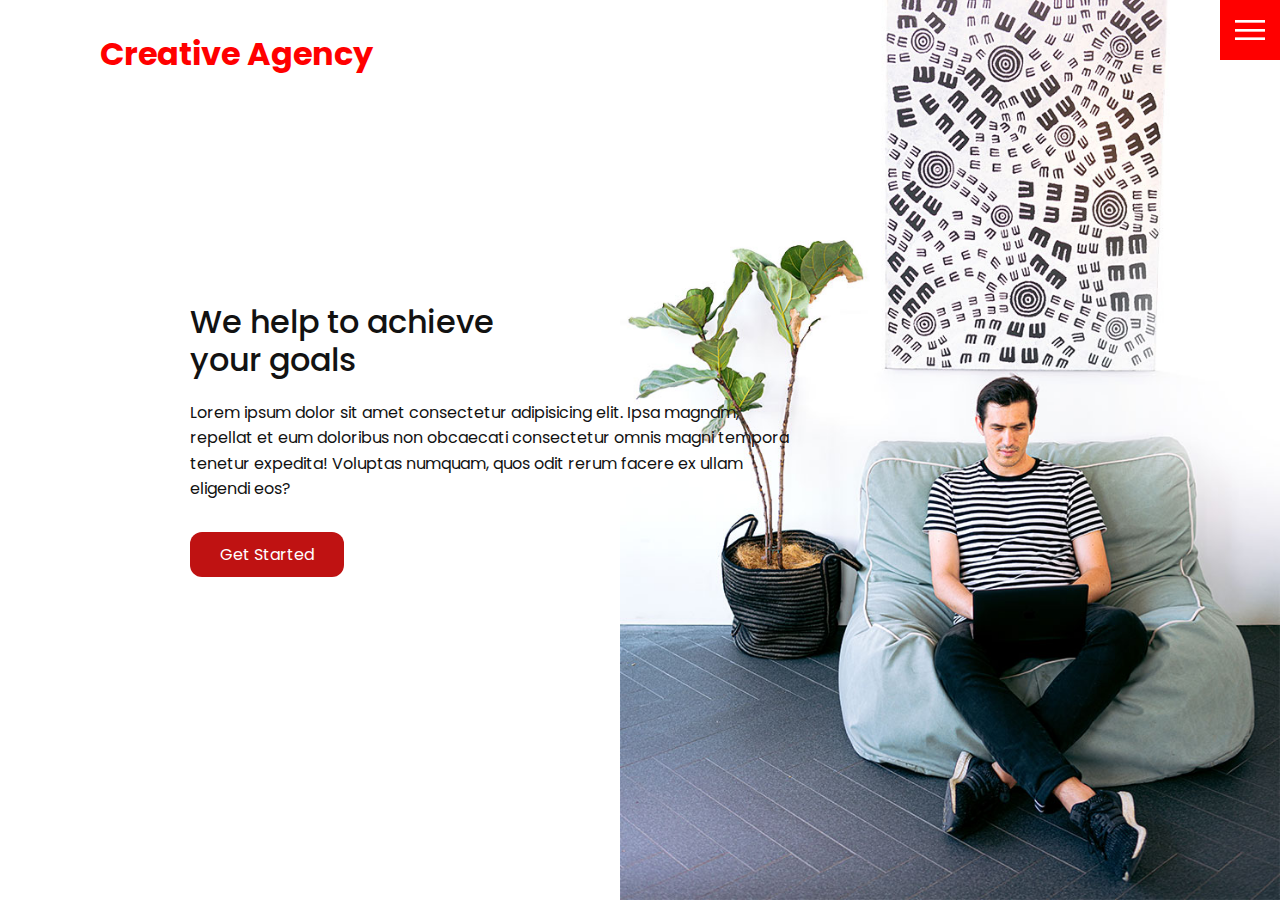
<file: index.html>
<!DOCTYPE html>
<html lang="en">
  <head>
    <meta charset="UTF-8" />
    <meta name="viewport" content="width=device-width, initial-scale=1.0" />
    <title>Creative Agency</title>
    <link
      rel="stylesheet"
      href="https://cdnjs.cloudflare.com/ajax/libs/font-awesome/6.4.0/css/all.min.css"
      integrity="sha512-iecdLmaskl7CVkqkXNQ/ZH/XLlvWZOJyj7Yy7tcenmpD1ypASozpmT/E0iPtmFIB46ZmdtAc9eNBvH0H/ZpiBw=="
      crossorigin="anonymous"
      referrerpolicy="no-referrer"
    />
    <link rel="stylesheet" href="css/style.css" />
  </head>
  <body>
    <header>
      <div class="logo">Creative Agency</div>
      <div class="nav__toggle"></div>
      <nav class="main__nav">
        <ul>
          <li><a href="index.html">Home</a></li>
          <li><a href="services.html">Services</a></li>
          <li><a href="work.html">Work</a></li>
          <li><a href="contact.html">Contact</a></li>
        </ul>

        <div class="social__icons">
          <ul>
            <li>
              <a href="https://facebook.com">
                <i class="fab fa-facebook"></i>
              </a>
            </li>
            <li>
              <a href="https://twitter.com">
                <i class="fab fa-twitter"></i>
              </a>
            </li>
            <li>
              <a href="https://instagram.com">
                <i class="fab fa-instagram"></i>
              </a>
            </li>
          </ul>
          <a href="mailto:andrewteece@gmail.com" class="email__icon">
            <i class="fa-thin fa-at fa-2xl"></i>
          </a>
        </div>
      </nav>
    </header>
    <section class="section__flex">
      <img src="images/home-img.jpg" class="home__image" alt="" />
      <div class="home__content">
        <h1 class="section__title">
          We help to achieve <br />
          your goals
        </h1>
        <p class="section__text">
          Lorem ipsum dolor sit amet consectetur adipisicing elit. Ipsa magnam,
          repellat et eum doloribus non obcaecati consectetur omnis magni
          tempora tenetur expedita! Voluptas numquam, quos odit rerum facere ex
          ullam eligendi eos?
        </p>
        <a href="contact.html" class="btn">Get Started</a>
      </div>
    </section>
    <script src="js/script.js"></script>
  </body>
</html>
</file>
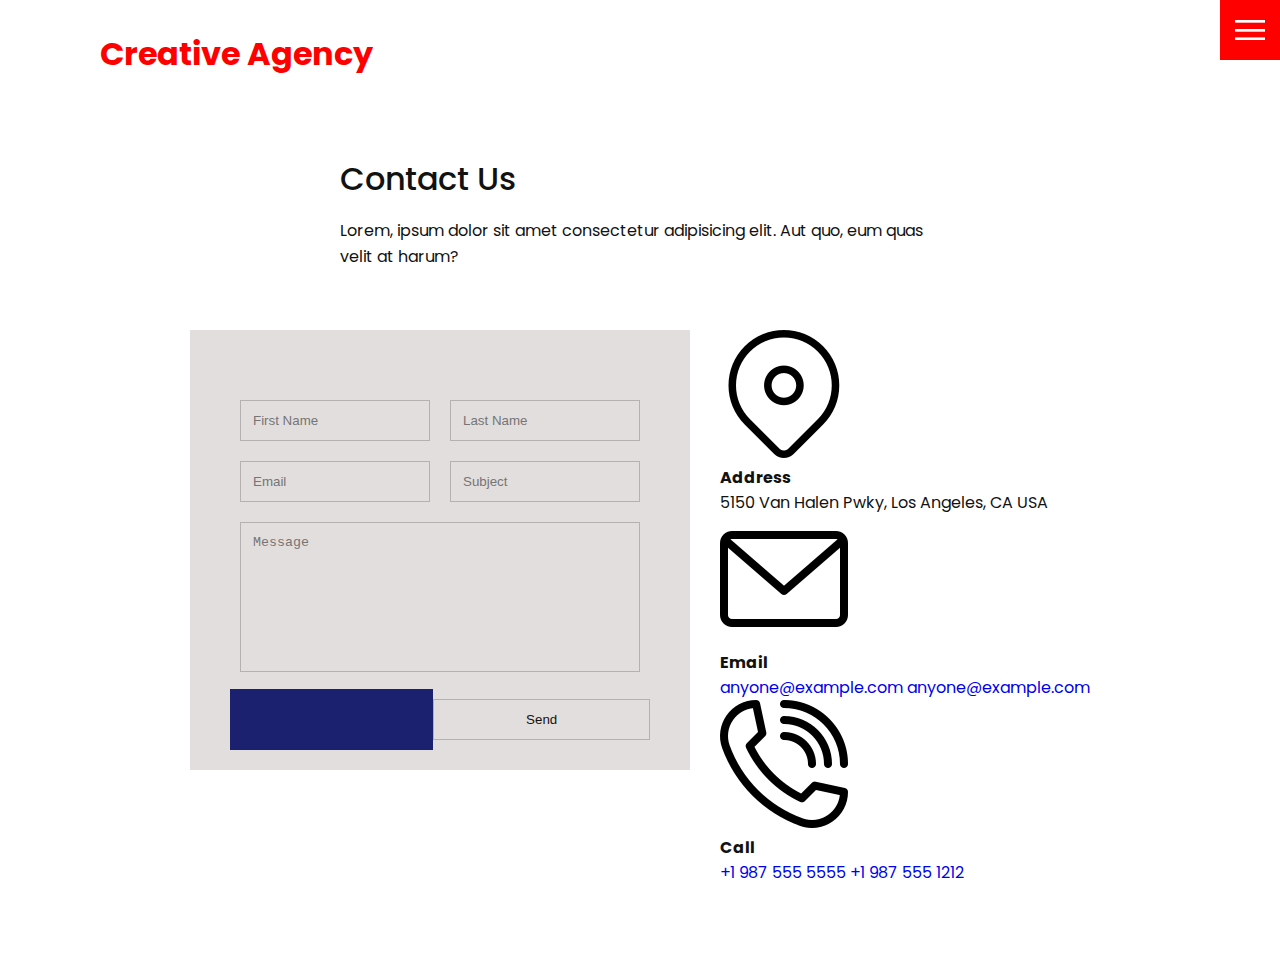
<file: contact.html>
<!DOCTYPE html>
<html lang="en">
  <head>
    <meta charset="UTF-8" />
    <meta name="viewport" content="width=device-width, initial-scale=1.0" />
    <title>Creative Agency</title>
    <link
      rel="stylesheet"
      href="https://cdnjs.cloudflare.com/ajax/libs/font-awesome/6.4.0/css/all.min.css"
      integrity="sha512-iecdLmaskl7CVkqkXNQ/ZH/XLlvWZOJyj7Yy7tcenmpD1ypASozpmT/E0iPtmFIB46ZmdtAc9eNBvH0H/ZpiBw=="
      crossorigin="anonymous"
      referrerpolicy="no-referrer"
    />
    <link rel="stylesheet" href="css/style.css" />
  </head>
  <body>
    <header>
      <div class="logo">Creative Agency</div>
      <div class="nav__toggle"></div>
      <nav class="main__nav">
        <ul>
          <li><a href="index.html">Home</a></li>
          <li><a href="services.html">Services</a></li>
          <li><a href="work.html">Work</a></li>
          <li><a href="contact.html">Contact</a></li>
        </ul>

        <div class="social__icons">
          <ul>
            <li>
              <a href="https://facebook.com">
                <i class="fab fa-facebook"></i>
              </a>
            </li>
            <li>
              <a href="https://twitter.com">
                <i class="fab fa-twitter"></i>
              </a>
            </li>
            <li>
              <a href="https://instagram.com">
                <i class="fab fa-instagram"></i>
              </a>
            </li>
          </ul>
          <a href="mailto:andrewteece@gmail.com" class="email__icon">
            <i class="fa-thin fa-at fa-2xl"></i>
          </a>
        </div>
      </nav>
    </header>
    <section class="section__services">
      <div>
        <h1 class="section__title">Contact Us</h1>
        <p class="section__text">
          Lorem, ipsum dolor sit amet consectetur adipisicing elit. Aut quo, eum
          quas velit at harum?
        </p>
      </div>
      <div class="contact">
        <div class="contact__form">
          <form>
            <div class="row">
              <div class="form__input">
                <input type="text" placeholder="First Name" />
              </div>
              <div class="form__input">
                <input type="text" placeholder="Last Name" />
              </div>
            </div>
            <div class="row">
              <div class="form__input">
                <input type="text" placeholder="Email" />
              </div>
              <div class="form__input">
                <input type="text" placeholder="Subject" />
              </div>
            </div>
            <div class="row">
              <div class="form__input--full">
                <textarea placeholder="Message"></textarea>
              </div>
            </div>
            <div class="row">
              <div class="form__input--full form__submit"></div>
              <input type="submit" value="Send" />
            </div>
          </form>
        </div>
        <div class="contact__info">
          <div class="info__box">
            <img src="images/address.png" class="contact__icon" alt="" />
            <div class="contact__details">
              <h4>Address</h4>
              <p>5150 Van Halen Pwky, Los Angeles, CA USA</p>
            </div>
          </div>
          <div class="info__box">
            <img src="images/email2.png" class="contact__icon" alt="" />
            <div class="contact__details">
              <h4>Email</h4>
              <a href="mailto:anyone@example.com">anyone@example.com</a>
              <a href="mailto:anyone@example.com">anyone@example.com</a>
            </div>
          </div>
          <div class="info__box">
            <img src="images/call.png" class="contact__icon" alt="" />
            <div class="contact__details">
              <h4>Call</h4>
              <a href="tel:+19875555555">+1 987 555 5555</a>
              <a href="tel:+19875551212">+1 987 555 1212</a>
            </div>
          </div>
        </div>
      </div>
    </section>
    <script src="js/script.js"></script>
  </body>
</html>
</file>
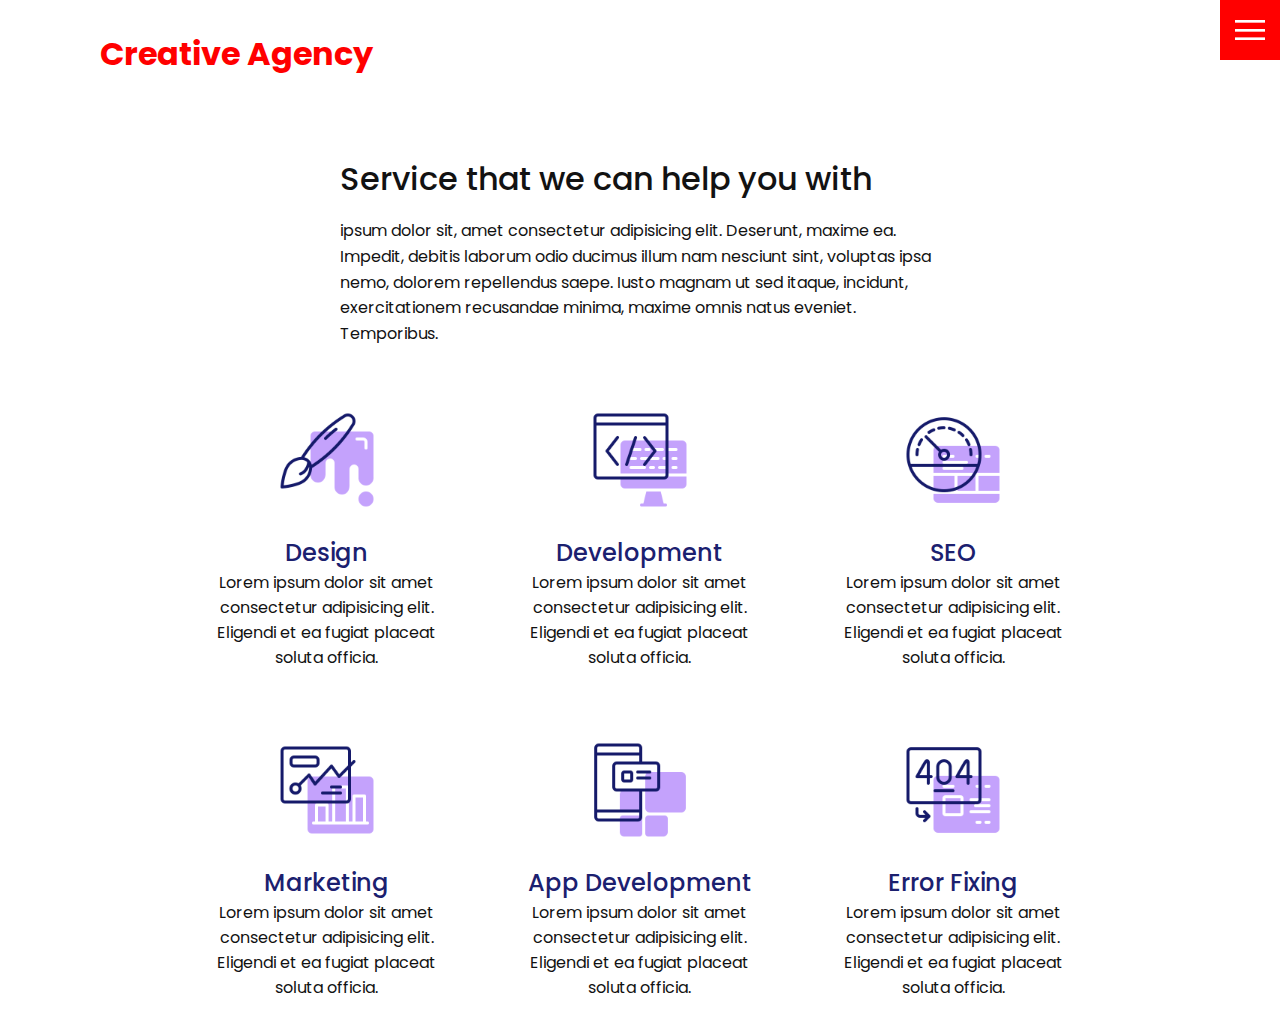
<file: services.html>
<!DOCTYPE html>
<html lang="en">
  <head>
    <meta charset="UTF-8" />
    <meta name="viewport" content="width=device-width, initial-scale=1.0" />
    <title>Creative Agency</title>
    <link
      rel="stylesheet"
      href="https://cdnjs.cloudflare.com/ajax/libs/font-awesome/6.4.0/css/all.min.css"
      integrity="sha512-iecdLmaskl7CVkqkXNQ/ZH/XLlvWZOJyj7Yy7tcenmpD1ypASozpmT/E0iPtmFIB46ZmdtAc9eNBvH0H/ZpiBw=="
      crossorigin="anonymous"
      referrerpolicy="no-referrer"
    />
    <link rel="stylesheet" href="css/style.css" />
  </head>
  <body>
    <header>
      <div class="logo">Creative Agency</div>
      <div class="nav__toggle"></div>
      <nav class="main__nav">
        <ul>
          <li><a href="index.html">Home</a></li>
          <li><a href="services.html">Services</a></li>
          <li><a href="work.html">Work</a></li>
          <li><a href="contact.html">Contact</a></li>
        </ul>

        <div class="social__icons">
          <ul>
            <li>
              <a href="https://facebook.com">
                <i class="fab fa-facebook"></i>
              </a>
            </li>
            <li>
              <a href="https://twitter.com">
                <i class="fab fa-twitter"></i>
              </a>
            </li>
            <li>
              <a href="https://instagram.com">
                <i class="fab fa-instagram"></i>
              </a>
            </li>
          </ul>
          <a href="mailto:andrewteece@gmail.com" class="email__icon">
            <i class="fa-thin fa-at fa-2xl"></i>
          </a>
        </div>
      </nav>
    </header>
    <section class="section__services">
      <div>
        <h1 class="section__title">Service that we can help you with</h1>
        <p class="section__text">
          ipsum dolor sit, amet consectetur adipisicing elit. Deserunt, maxime
          ea. Impedit, debitis laborum odio ducimus illum nam nesciunt sint,
          voluptas ipsa nemo, dolorem repellendus saepe. Iusto magnam ut sed
          itaque, incidunt, exercitationem recusandae minima, maxime omnis natus
          eveniet. Temporibus.
        </p>
      </div>
      <div class="services">
        <div class="service">
          <div class="services__icon">
            <img src="images/001.png" alt="" />
          </div>
          <h2 class="services__title">Design</h2>
          <p>
            Lorem ipsum dolor sit amet consectetur adipisicing elit. Eligendi et
            ea fugiat placeat soluta officia.
          </p>
        </div>
        <div class="service">
          <div class="services__icon">
            <img src="images/002.png" alt="" />
          </div>
          <h2 class="services__title">Development</h2>
          <p>
            Lorem ipsum dolor sit amet consectetur adipisicing elit. Eligendi et
            ea fugiat placeat soluta officia.
          </p>
        </div>
        <div class="service">
          <div class="services__icon">
            <img src="images/003.png" alt="" />
          </div>
          <h2 class="services__title">SEO</h2>
          <p>
            Lorem ipsum dolor sit amet consectetur adipisicing elit. Eligendi et
            ea fugiat placeat soluta officia.
          </p>
        </div>
        <div class="service">
          <div class="services__icon">
            <img src="images/004.png" alt="" />
          </div>
          <h2 class="services__title">Marketing</h2>
          <p>
            Lorem ipsum dolor sit amet consectetur adipisicing elit. Eligendi et
            ea fugiat placeat soluta officia.
          </p>
        </div>
        <div class="service">
          <div class="services__icon">
            <img src="images/005.png" alt="" />
          </div>
          <h2 class="services__title">App Development</h2>
          <p>
            Lorem ipsum dolor sit amet consectetur adipisicing elit. Eligendi et
            ea fugiat placeat soluta officia.
          </p>
        </div>
        <div class="service">
          <div class="services__icon">
            <img src="images/006.png" alt="" />
          </div>
          <h2 class="services__title">Error Fixing</h2>
          <p>
            Lorem ipsum dolor sit amet consectetur adipisicing elit. Eligendi et
            ea fugiat placeat soluta officia.
          </p>
        </div>
      </div>
    </section>
    <script src="js/script.js"></script>
  </body>
</html>
</file>
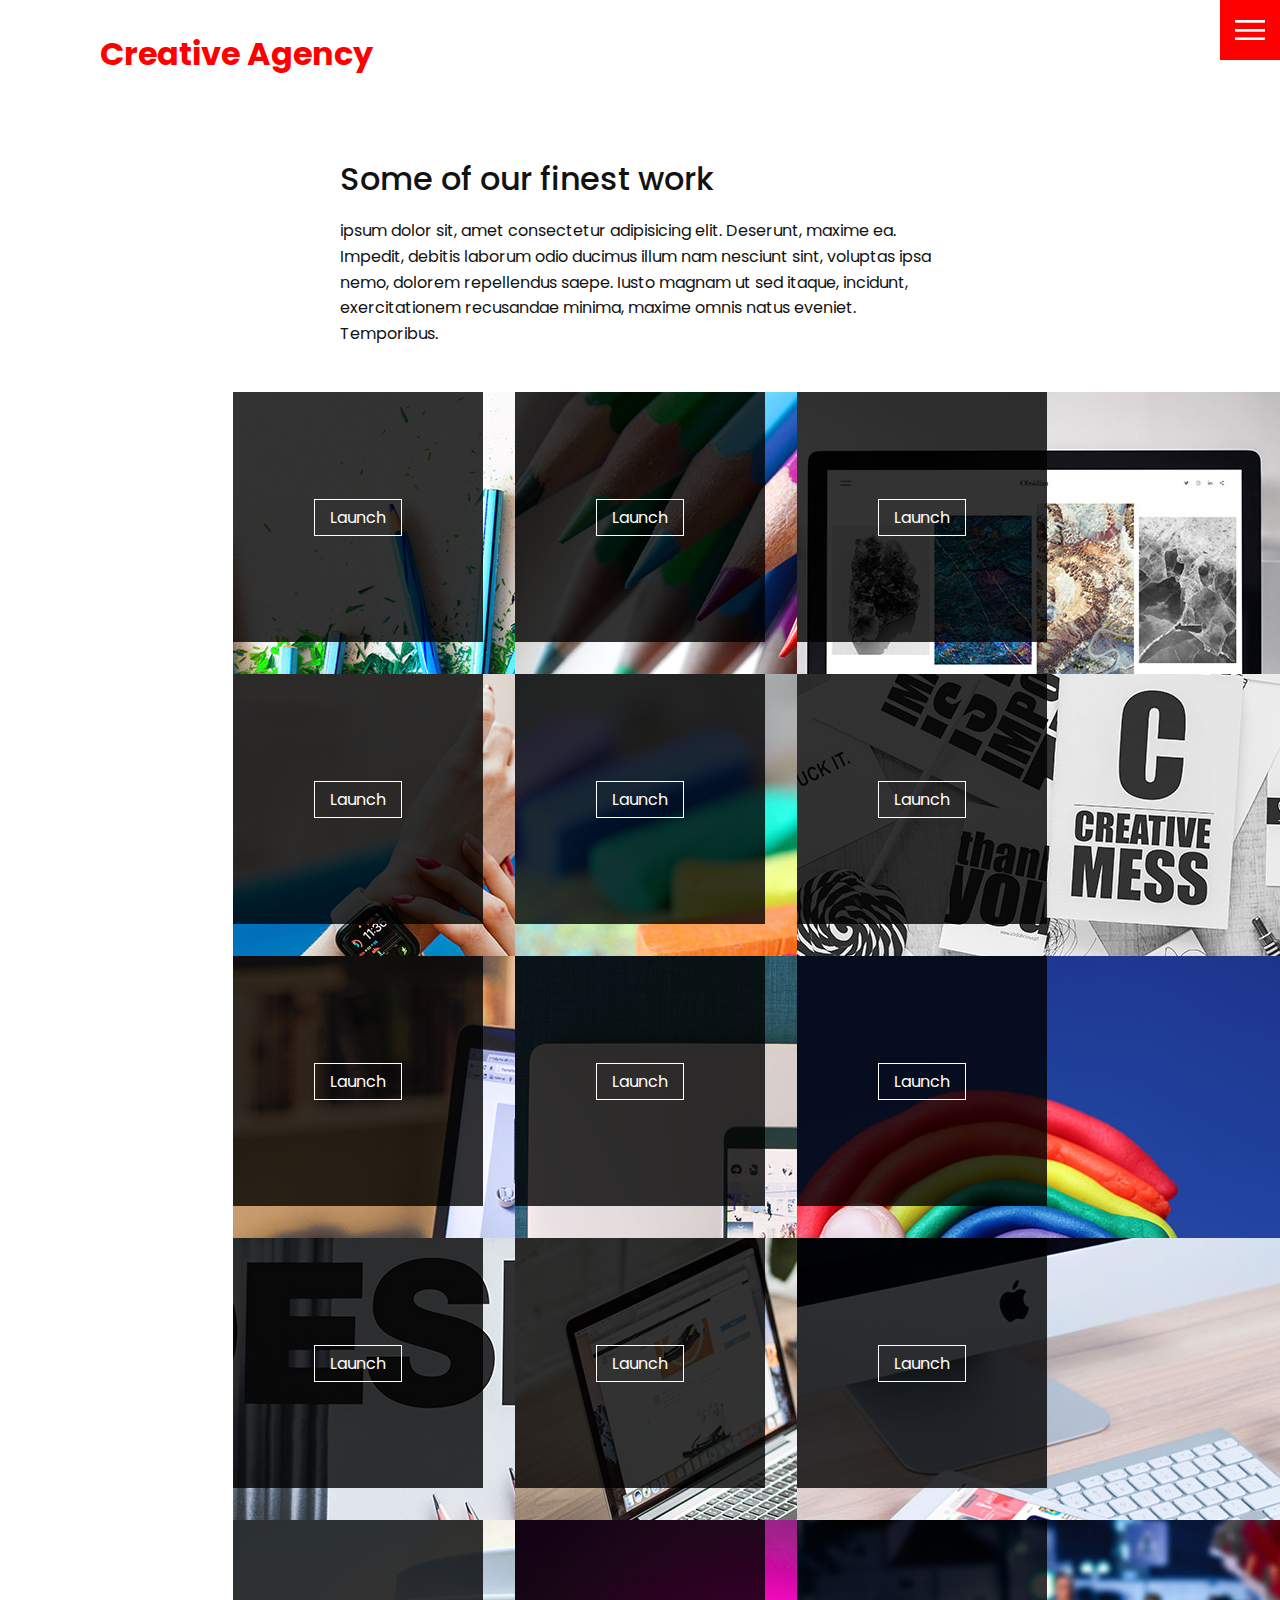
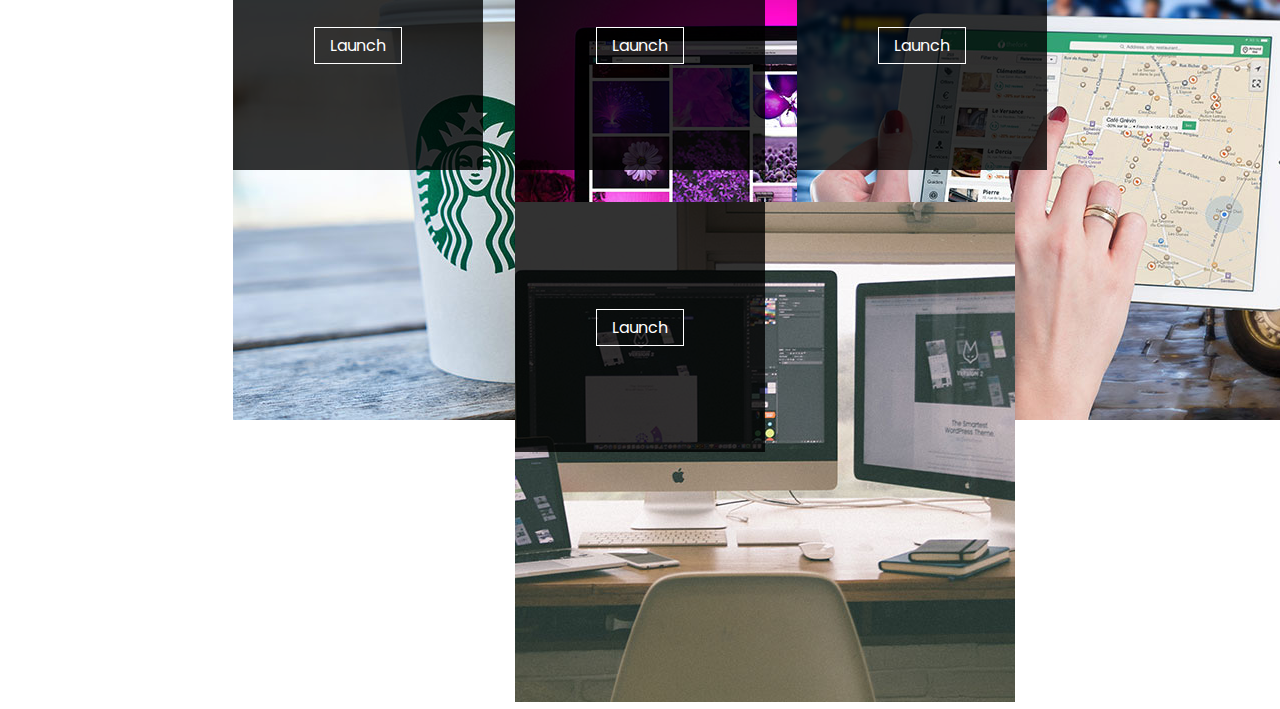
<file: work.html>
<!DOCTYPE html>
<html lang="en">
  <head>
    <meta charset="UTF-8" />
    <meta name="viewport" content="width=device-width, initial-scale=1.0" />
    <title>Creative Agency</title>
    <link
      rel="stylesheet"
      href="https://cdnjs.cloudflare.com/ajax/libs/font-awesome/6.4.0/css/all.min.css"
      integrity="sha512-iecdLmaskl7CVkqkXNQ/ZH/XLlvWZOJyj7Yy7tcenmpD1ypASozpmT/E0iPtmFIB46ZmdtAc9eNBvH0H/ZpiBw=="
      crossorigin="anonymous"
      referrerpolicy="no-referrer"
    />
    <link rel="stylesheet" href="css/style.css" />
  </head>
  <body>
    <header>
      <div class="logo">Creative Agency</div>
      <div class="nav__toggle"></div>
      <nav class="main__nav">
        <ul>
          <li><a href="index.html">Home</a></li>
          <li><a href="services.html">Services</a></li>
          <li><a href="work.html">Work</a></li>
          <li><a href="contact.html">Contact</a></li>
        </ul>

        <div class="social__icons">
          <ul>
            <li>
              <a href="https://facebook.com">
                <i class="fab fa-facebook"></i>
              </a>
            </li>
            <li>
              <a href="https://twitter.com">
                <i class="fab fa-twitter"></i>
              </a>
            </li>
            <li>
              <a href="https://instagram.com">
                <i class="fab fa-instagram"></i>
              </a>
            </li>
          </ul>
          <a href="mailto:andrewteece@gmail.com" class="email__icon">
            <i class="fa-thin fa-at fa-2xl"></i>
          </a>
        </div>
      </nav>
    </header>
    <section class="section__services">
      <div>
        <h1 class="section__title">Some of our finest work</h1>
        <p class="section__text">
          ipsum dolor sit, amet consectetur adipisicing elit. Deserunt, maxime
          ea. Impedit, debitis laborum odio ducimus illum nam nesciunt sint,
          voluptas ipsa nemo, dolorem repellendus saepe. Iusto magnam ut sed
          itaque, incidunt, exercitationem recusandae minima, maxime omnis natus
          eveniet. Temporibus.
        </p>
      </div>
      <div class="portfolio">
        <div class="portfolio__item">
          <img src="images/portfolio-item1.jpg" alt="" />
          <div class="item__action">
            <a href="#">Launch</a>
          </div>
        </div>
        <div class="portfolio__item">
          <img src="images/portfolio-item2.jpg" alt="" />
          <div class="item__action">
            <a href="#">Launch</a>
          </div>
        </div>
        <div class="portfolio__item">
          <img src="images/portfolio-item3.jpg" alt="" />
          <div class="item__action">
            <a href="#">Launch</a>
          </div>
        </div>
        <div class="portfolio__item">
          <img src="images/portfolio-item4.jpg" alt="" />
          <div class="item__action">
            <a href="#">Launch</a>
          </div>
        </div>
        <div class="portfolio__item">
          <img src="images/portfolio-item5.jpg" alt="" />
          <div class="item__action">
            <a href="#">Launch</a>
          </div>
        </div>
        <div class="portfolio__item">
          <img src="images/portfolio-item6.jpg" alt="" />
          <div class="item__action">
            <a href="#">Launch</a>
          </div>
        </div>
        <div class="portfolio__item">
          <img src="images/portfolio-item7.jpg" alt="" />
          <div class="item__action">
            <a href="#">Launch</a>
          </div>
        </div>
        <div class="portfolio__item">
          <img src="images/portfolio-item8.jpg" alt="" />
          <div class="item__action">
            <a href="#">Launch</a>
          </div>
        </div>
        <div class="portfolio__item">
          <img src="images/portfolio-item9.jpg" alt="" />
          <div class="item__action">
            <a href="#">Launch</a>
          </div>
        </div>
        <div class="portfolio__item">
          <img src="images/portfolio-item10.jpg" alt="" />
          <div class="item__action">
            <a href="#">Launch</a>
          </div>
        </div>
        <div class="portfolio__item">
          <img src="images/portfolio-item11.jpg" alt="" />
          <div class="item__action">
            <a href="#">Launch</a>
          </div>
        </div>
        <div class="portfolio__item">
          <img src="images/portfolio-item12.jpg" alt="" />
          <div class="item__action">
            <a href="#">Launch</a>
          </div>
        </div>
        <div class="portfolio__item">
          <img src="images/portfolio-item13.jpg" alt="" />
          <div class="item__action">
            <a href="#">Launch</a>
          </div>
        </div>
        <div class="portfolio__item">
          <img src="images/portfolio-item14.jpg" alt="" />
          <div class="item__action">
            <a href="#">Launch</a>
          </div>
        </div>
        <div class="portfolio__item">
          <img src="images/portfolio-item15.jpg" alt="" />
          <div class="item__action">
            <a href="#">Launch</a>
          </div>
        </div>
        <div class="portfolio__item">
          <img src="images/portfolio-item16.jpg" alt="" />
          <div class="item__action">
            <a href="#">Launch</a>
          </div>
        </div>
      </div>
    </section>
    <script src="js/script.js"></script>
  </body>
</html>
</file>
<file: css/style.css>
@import url("https://fonts.googleapis.com/css2?family=Poppins:wght@200;300;400;500;600;700;800;900&display=swap");

/* CSS CUSTOM PROPERTIES */

:root {
  --ff-primary: "Poppins", sans-serif;

  --clr-main-text: hsl(0, 0%, 7%);
  --clr-main-accent: hsl(0, 100%, 50%);
  --clr-secondary-accent: hsl(0, 83%, 41%);
  --clr-neutral-100: hsl(0, 0%, 100%);
  --clr-neutral-200: hsl(0, 8%, 88%);
  --clr-neutral-400: hsl(236, 61%, 27%);

  --fs-400: 1rem;
  --fs-500: 1.5rem;
  --fs-600: 2rem;
  --fs-700: 2.5rem;
}

/* CSS RESET */

*,
::before,
::after {
  box-sizing: border-box;
}

* {
  margin: 0;
  padding: 0;
}

html {
  scroll-behavior: smooth;
}

li {
  list-style: none;
}

a {
  text-decoration: none;
}

/* UTILITY CLASSES */

.section__flex {
  display: flex;
  height: 100vh;
  align-items: center;
  padding: 6.25rem;
}

.section__title {
  font-size: var(--fs-600);
  font-weight: 500;
  line-height: 1.2;
}

.section__text {
  max-width: 60ch;
  margin: 20px 0 10px;
  line-height: 1.6;
}

.btn {
  display: inline-block;
  background: var(--clr-secondary-accent);
  color: var(--clr-neutral-100);
  text-decoration: none;
  padding: 0.625rem 1.875rem;
  margin: 1.25rem 0;
  border-radius: 0.75rem;
  transition: 1s all;
  cursor: pointer;
}

.btn:hover,
.btn:focus {
  background: var(--clr-neutral-100);
  color: var(--clr-secondary-accent);
  outline: 2px solid var(--clr-secondary-accent);
  transform: scale(0.9);
}

/* GENERAL-GLOBAL STYLES */

body {
  max-width: 68.75rem;
  margin: 0 auto;
  font-family: var(--ff-primary);
  color: var(--clr-main-text);
}

/* HEADER & NAVIGATION */

.logo {
  position: absolute;
  font-size: var(--fs-600);
  font-weight: 700;
  color: var(--clr-main-accent);
  top: 1.875rem;
  left: 6.25rem;
  z-index: 20;
}

.nav__toggle {
  position: fixed;
  top: 0;
  right: 0;
  width: 3.75rem;
  height: 3.75rem;
  background: var(--clr-main-accent) url(../images/menu.png);
  background-size: 1.875rem;
  background-repeat: no-repeat;
  background-position: center;
  z-index: 20;
  cursor: pointer;
}

.nav__toggle.active {
  background: var(--clr-main-accent) url(../images/close.png);
  background-size: 1.5625rem;
  background-position: center;
  background-repeat: no-repeat;
}

.main__nav {
  position: fixed;
  top: 0;
  left: 100%;
  display: flex;
  justify-content: center;
  align-items: center;
  width: 100%;
  height: 100%;
  background-color: var(--clr-neutral-100);
  z-index: 15;
}

.main__nav.active {
  left: 0;
}

.main__nav ul {
  position: relative;
}

.main__nav ul li {
  position: relative;
  text-align: center;
}

.main__nav ul li a {
  font-size: var(--fs-700);
  color: var(--clr-main-text);
  font-weight: 300;
}

.main__nav ul li a:hover,
.main__nav ul li a:focus {
  color: var(--clr-main-accent);
  transition: 0.5s all;
}

.social__icons {
  position: absolute;
  top: 0;
  left: 0;
  width: 60px;
  height: 100%;
  display: flex;
  justify-content: center;
  align-items: center;
}

.social__icons a {
  display: inline-block;
  transform: scale(0.8);
}

.email__icon {
  position: absolute;
  bottom: 20px;
  transform: scale(0.8);
  color: var(--clr-secondary-accent);
}

/* HOME PAGE */

.home__image {
  position: absolute;
  bottom: 0;
  right: 0;
  height: 110%;
}

.home__content {
  position: relative;
  max-width: 37.5rem;
  z-index: 10;
}

/* SERVICES PAGE */

.section__services {
  display: flex;
  flex-direction: column;
  height: 100vh;
  align-items: center;
  padding: 6.25rem;
  margin-top: 3.75rem;
}

.services {
  display: grid;
  grid-template-columns: repeat(3, 1fr);
  gap: 2.5rem;
  text-align: center;
  margin-top: 40px;
}

.services__icon img {
  max-width: 6rem;
}

.service {
  padding: 1rem;
  border-radius: 16px;
}

.service:hover {
  box-shadow: 0 10px 30px rgba(0, 0, 0, 0.1);
}

.services__title {
  font-size: var(--fs-500);
  font-weight: 500;
  margin-top: 20px;
  color: var(--clr-neutral-400);
}

/* WORK PAGE */

.portfolio {
  display: flex;
  flex-wrap: wrap;
  justify-content: center;
  margin-top: 1.25rem;
}

.portfolio .portfolio__item {
  position: relative;
  width: 15.625rem;
  height: 15.625rem;
  margin: 1rem;
}

.item__action {
  position: absolute;
  top: 0;
  left: 0;
  width: 100%;
  height: 100%;
  background: rgba(0, 0, 0, 0.8);
  display: flex;
  justify-content: center;
  align-items: center;
  opacity: 1;
  transition: 0.5s;
}

.item__action a {
  display: inline-block;
  color: var(--clr-neutral-100);
  text-decoration: none;
  border: 1px solid var(--clr-neutral-100);
  padding: 0.3125rem 0.9375rem;
}

.item__action:hover {
  opacity: 0;
}

/* CONTACT PAGE */

.contact {
  position: relative;
  width: 100%;
  margin-top: 3.125rem;
  display: flex;
  justify-content: space-between;
  align-items: flex-start;
}

.contact__form {
  position: relative;
  background: var(--clr-neutral-200);
  width: calc(100% - 25rem);
  padding: 3.75rem 2.5rem 1.25rem;
}

.contact__form form {
  width: 100%;
}

.contact__form .row {
  width: 100%;
  display: flex;
}

.contact__form .form__input {
  width: 50%;
  margin: 0 0.625rem;
}

.form__input--full {
  width: 100%;
  margin: 0 0.625rem;
}

.contact__form .row input,
.contact__form .row textarea {
  position: relative;
  border: 1px solid rgba(0, 0, 0, 0.2);
  color: var(--clr-main-text);
  background: transparent;
  width: 100%;
  padding: 0.75rem;
  outline: none;
  font-weight: 300;
  margin: 0.625rem 0;
  resize: none;
}

.contact__form .row textarea {
  height: 9.375rem;
}

.form__submit {
  background-color: var(--clr-neutral-400);
  color: var(--clr-neutral-100);
  margin: 0;
  text-transform: uppercase;
  letter-spacing: 2px;
  font-weight: 600;
  border: 0;
  width: 100%;
}

/* MEDIA QUERIES */

@media (max-width: 66.75rem) {
  .home__image {
    display: none;
  }

  .logo {
    top: 0.625rem;
    left: 1rem;
    font-size: var(--fs-600);
  }

  .section__title {
    font-size: var(--fs-600);
    line-height: 1.3;
  }

  .services {
    grid-template-columns: repeat(2, 1fr);
  }
}

@media (max-width: 30rem) {
  .services {
    grid-template-columns: 1fr;
  }

  .service {
    box-shadow: 0 10px 30px rgba(0, 0, 0, 0.1);
  }
}
</file>
